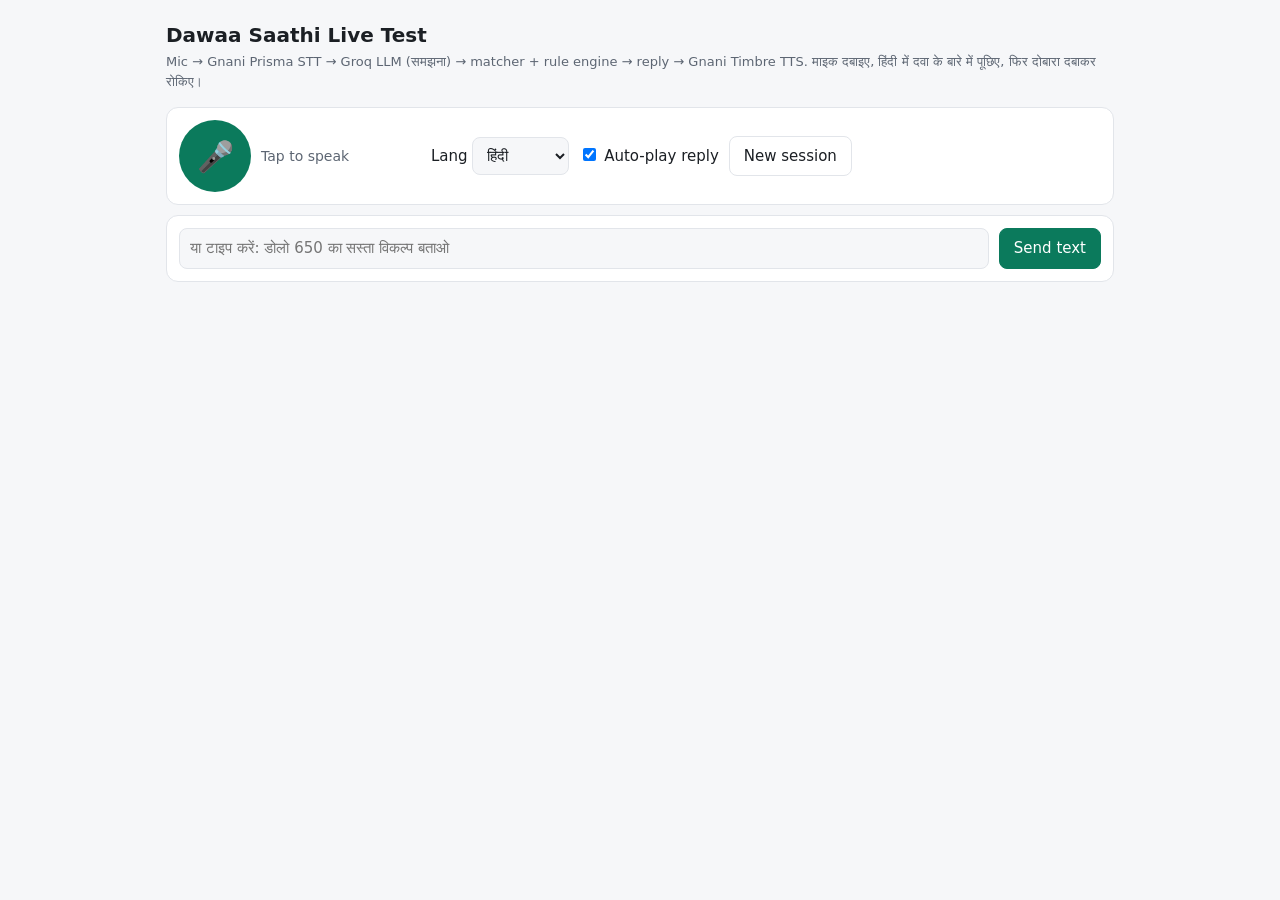
<file: web/test.html>
<!doctype html>
<html lang="hi">
<head>
<meta charset="utf-8">
<meta name="viewport" content="width=device-width, initial-scale=1">
<title>Dawaa Saathi Live Test</title>
<style>
  :root {
    --bg: #f6f7f9; --card: #fff; --ink: #1b1f24; --muted: #5d6673; --line: #e2e5ea;
    --accent: #0b7a5c; --accent-ink: #fff; --warn: #9a5b00; --warn-bg: #fff4e0;
    --bad: #b42318; --bad-bg: #fde8e7; --ok-bg: #e5f5ef; --code: #f0f2f5;
  }
  @media (prefers-color-scheme: dark) {
    :root {
      --bg: #111418; --card: #1a1e24; --ink: #e8eaed; --muted: #9aa3ad; --line: #2b313a;
      --accent: #2fbf8f; --accent-ink: #062018; --warn: #f0b252; --warn-bg: #33270f;
      --bad: #ff8a80; --bad-bg: #3a1714; --ok-bg: #12291f; --code: #22272e;
    }
  }
  * { box-sizing: border-box; }
  body { margin: 0; background: var(--bg); color: var(--ink);
         font: 15px/1.5 system-ui, "Noto Sans Devanagari", sans-serif; }
  main { max-width: 980px; margin: 0 auto; padding: 16px; }
  h1 { font-size: 20px; margin: 4px 0 2px; }
  .sub { color: var(--muted); margin: 0 0 16px; font-size: 13px; }
  .bar { display: flex; flex-wrap: wrap; gap: 10px; align-items: center; background: var(--card);
         border: 1px solid var(--line); border-radius: 12px; padding: 12px; }
  select, input[type=text], button { font: inherit; color: inherit; }
  select, input[type=text] { background: var(--bg); border: 1px solid var(--line); border-radius: 8px; padding: 8px 10px; }
  input[type=text] { flex: 1 1 260px; min-width: 0; }
  button { border: 1px solid var(--line); background: var(--card); border-radius: 8px; padding: 8px 14px; cursor: pointer; }
  button.primary { background: var(--accent); color: var(--accent-ink); border-color: var(--accent); }
  button:disabled { opacity: .5; cursor: default; }
  #mic { width: 72px; height: 72px; border-radius: 50%; font-size: 30px; background: var(--accent);
         color: var(--accent-ink); border: none; position: relative; flex: none; }
  #mic.rec { background: var(--bad); color: #fff; }
  #mic .lvl { position: absolute; inset: -6px; border-radius: 50%; border: 3px solid var(--bad);
              transform: scale(1); opacity: 0; pointer-events: none; }
  #mic.rec .lvl { opacity: .6; }
  .status { color: var(--muted); font-size: 14px; min-width: 160px; }
  .turn { background: var(--card); border: 1px solid var(--line); border-radius: 12px; margin-top: 14px; overflow: hidden; }
  .turn header { display: flex; flex-wrap: wrap; gap: 8px; align-items: center; padding: 10px 14px;
                 border-bottom: 1px solid var(--line); }
  .pill { font-size: 12px; padding: 2px 8px; border-radius: 99px; background: var(--code); white-space: nowrap; }
  .pill.ok { background: var(--ok-bg); color: var(--accent); }
  .pill.warn { background: var(--warn-bg); color: var(--warn); }
  .pill.bad { background: var(--bad-bg); color: var(--bad); }
  .turn .body { padding: 12px 14px; display: grid; gap: 10px; }
  .row { display: grid; grid-template-columns: 130px 1fr; gap: 10px; }
  .row > b { color: var(--muted); font-weight: 600; font-size: 13px; padding-top: 1px; }
  .row > div { min-width: 0; overflow-wrap: anywhere; }
  .script { font-size: 17px; line-height: 1.6; }
  code, pre { background: var(--code); border-radius: 6px; font: 12.5px/1.45 ui-monospace, monospace; }
  code { padding: 1px 5px; }
  pre { padding: 10px; overflow-x: auto; margin: 0; max-height: 420px; }
  table { border-collapse: collapse; width: 100%; font-size: 13.5px; }
  th, td { text-align: left; padding: 4px 6px; border-bottom: 1px solid var(--line); vertical-align: top; }
  th { color: var(--muted); font-weight: 600; }
  td.n { text-align: right; font-variant-numeric: tabular-nums; white-space: nowrap; }
  .cands { display: flex; flex-wrap: wrap; gap: 8px; }
  details summary { cursor: pointer; color: var(--muted); font-size: 13px; }
  audio { width: 100%; max-width: 420px; height: 36px; }
  .err { color: var(--bad); }
  @media (max-width: 600px) {
    .row { grid-template-columns: 1fr; gap: 2px; }
    .table-wrap { overflow-x: auto; }
  }
</style>
</head>
<body>
<main>
  <h1>Dawaa Saathi Live Test</h1>
  <p class="sub">Mic → Gnani Prisma STT → Groq LLM (समझना) → matcher + rule engine → reply → Gnani Timbre TTS.
    माइक दबाइए, हिंदी में दवा के बारे में पूछिए, फिर दोबारा दबाकर रोकिए।</p>

  <div class="bar">
    <button id="mic" type="button" aria-label="Start recording"><span class="lvl"></span>🎤</button>
    <div class="status" id="status">Tap to speak</div>
    <label>Lang <select id="lang"><option value="hi">हिंदी</option><option value="en">English</option><option value="mr">मराठी</option></select></label>
    <label><input type="checkbox" id="autoplay" checked> Auto-play reply</label>
    <button id="reset" type="button">New session</button>
  </div>
  <div class="bar" style="margin-top:10px">
    <input type="text" id="text" placeholder="या टाइप करें: डोलो 650 का सस्ता विकल्प बताओ" autocomplete="off">
    <button id="send" class="primary" type="button">Send text</button>
  </div>

  <div id="log"></div>
</main>

<script>
(() => {
  const $ = (id) => document.getElementById(id);
  const micBtn = $("mic"), statusEl = $("status"), logEl = $("log");
  let sessionId = null, rec = null, busy = false;

  const esc = (s) => String(s ?? "").replace(/[&<>"]/g, (c) => ({ "&": "&amp;", "<": "&lt;", ">": "&gt;", '"': "&quot;" }[c]));
  const setStatus = (t) => { statusEl.textContent = t; };

  // ---------------------------------------------------------------- recording (16 kHz mono WAV)
  async function startRec() {
    const stream = await navigator.mediaDevices.getUserMedia({
      audio: { channelCount: 1, echoCancellation: true, noiseSuppression: true, autoGainControl: true } });
    const ctx = new (window.AudioContext || window.webkitAudioContext)();
    const src = ctx.createMediaStreamSource(stream);
    const proc = ctx.createScriptProcessor(4096, 1, 1);
    const chunks = [];
    const ring = micBtn.querySelector(".lvl");
    proc.onaudioprocess = (e) => {
      const d = e.inputBuffer.getChannelData(0);
      chunks.push(new Float32Array(d));
      let peak = 0; for (let i = 0; i < d.length; i += 16) peak = Math.max(peak, Math.abs(d[i]));
      ring.style.transform = `scale(${1 + Math.min(peak * 2.5, 0.6)})`;
    };
    src.connect(proc); proc.connect(ctx.destination);
    rec = { stream, ctx, src, proc, chunks, t0: performance.now() };
    micBtn.classList.add("rec"); micBtn.setAttribute("aria-label", "Stop recording");
    setStatus("Listening… tap to stop");
  }

  async function stopRec() {
    const r = rec; rec = null;
    micBtn.classList.remove("rec"); micBtn.setAttribute("aria-label", "Start recording");
    r.proc.disconnect(); r.src.disconnect(); r.stream.getTracks().forEach((t) => t.stop());
    const rate = r.ctx.sampleRate; await r.ctx.close();
    const len = r.chunks.reduce((n, c) => n + c.length, 0);
    if (len < rate * 0.3) { setStatus("Too short, try again"); return null; }
    const all = new Float32Array(len); let o = 0;
    for (const c of r.chunks) { all.set(c, o); o += c.length; }
    const off = new OfflineAudioContext(1, Math.ceil(len * 16000 / rate), 16000);
    const buf = off.createBuffer(1, len, rate); buf.copyToChannel(all, 0);
    const s = off.createBufferSource(); s.buffer = buf; s.connect(off.destination); s.start();
    const out = (await off.startRendering()).getChannelData(0);
    return { wav: toWav(out, 16000), seconds: len / rate };
  }

  function toWav(f32, sr) {
    const b = new ArrayBuffer(44 + f32.length * 2), v = new DataView(b);
    const w = (o, s) => { for (let i = 0; i < s.length; i++) v.setUint8(o + i, s.charCodeAt(i)); };
    w(0, "RIFF"); v.setUint32(4, 36 + f32.length * 2, true); w(8, "WAVE"); w(12, "fmt ");
    v.setUint32(16, 16, true); v.setUint16(20, 1, true); v.setUint16(22, 1, true); v.setUint32(24, sr, true);
    v.setUint32(28, sr * 2, true); v.setUint16(32, 2, true); v.setUint16(34, 16, true); w(36, "data");
    v.setUint32(40, f32.length * 2, true);
    for (let i = 0; i < f32.length; i++) {
      const x = Math.max(-1, Math.min(1, f32[i])); v.setInt16(44 + i * 2, x < 0 ? x * 0x8000 : x * 0x7fff, true);
    }
    return new Blob([b], { type: "audio/wav" });
  }

  // ---------------------------------------------------------------- API
  async function query({ wav, text, label }) {
    busy = true; micBtn.disabled = true; $("send").disabled = true;
    setStatus("Thinking…");
    const fd = new FormData();
    fd.append("lang", $("lang").value);
    if (sessionId) fd.append("session_id", sessionId);
    if (wav) fd.append("audio", wav, "q.wav"); else fd.append("text", text);
    const t0 = performance.now();
    try {
      const r = await fetch("/v1/query", { method: "POST", body: fd });
      const j = await r.json();
      render(j, { label, wav, wall: performance.now() - t0 });
    } catch (e) {
      renderError(String(e));
    } finally {
      busy = false; micBtn.disabled = false; $("send").disabled = false; setStatus("Tap to speak");
    }
  }

  async function confirm(candidateId, none) {
    if (!sessionId) return;
    setStatus("Thinking…");
    const t0 = performance.now();
    try {
      const r = await fetch("/v1/confirm", { method: "POST", headers: { "Content-Type": "application/json" },
        body: JSON.stringify({ session_id: sessionId, candidate_id: candidateId, none: !!none, lang: $("lang").value }) });
      render(await r.json(), { label: none ? "(none of these)" : `(chose ${candidateId})`, wall: performance.now() - t0 });
    } catch (e) { renderError(String(e)); }
    setStatus("Tap to speak");
  }

  // ---------------------------------------------------------------- rendering
  function pill(text, cls) { return `<span class="pill ${cls || ""}">${esc(text)}</span>`; }
  function row(label, html) { return html ? `<div class="row"><b>${esc(label)}</b><div>${html}</div></div>` : ""; }
  const money = (x) => x == null ? "–" : "₹" + Number(x).toFixed(2);

  function renderError(msg) {
    logEl.insertAdjacentHTML("afterbegin", `<section class="turn"><div class="body err">${esc(msg)}</div></section>`);
  }

  function render(j, { label, wav, wall }) {
    if (j.error) { renderError(`${j.error.code || "ERROR"}: ${j.error.message || JSON.stringify(j.error)}`); return; }
    sessionId = j.session_id || sessionId;
    const ds = j.data_sources || {}, llm = ds.llm || {}, asr = ds.asr || {}, tm = j.timings_ms || {};
    const st = j.status, stCls = st === "ok" ? "ok" : (st === "error" ? "bad" : "warn");
    const v = j.verdict || {};
    let html = `<header>${pill(st, stCls)}${j.intent ? pill(j.intent) : ""}${v.code ? pill(v.code, v.code === "BANNED_COMBINATION" ? "bad" : "") : ""}
      ${pill(`pipeline ${Math.round(tm.total ?? 0)} ms`)}${pill(`wall ${Math.round(wall)} ms`)}${pill("tts: " + (j.tts || "–"))}</header><div class="body">`;

    if (wav) html += row("Your audio", `<audio controls src="${URL.createObjectURL(wav)}"></audio>`);
    else if (label) html += row("You sent", esc(label));
    html += row("Transcript", j.transcript ? `<span class="script">${esc(j.transcript)}</span>` +
      (asr.model ? ` ${pill(asr.model)} ${pill((tm.asr ?? "–") + " ms")}` : "") : "");
    if (asr.dual?.length) html += row("Dual ASR", asr.dual.map((d) =>
      `${pill(d.model)} score ${d.score} · ${d.ms} ms · ${esc(d.text)}`).join("<br>"));
    if (ds.error) html += row("Error", `<span class="err">${esc(JSON.stringify(ds.error))}</span>`);

    const nlu = llm.nlu;
    if (nlu) html += row("LLM understand", nlu.error ? `<span class="err">${esc(nlu.error)}</span>` :
      `${pill(nlu.used ? "used" : "rule NLU kept", nlu.used ? "ok" : "")} ${pill(nlu.ms + " ms")}<br><code>${esc(JSON.stringify(nlu.output))}</code>`);

    const wu = llm.web_uses;
    if (wu) html += row("Web lookup", wu.found
      ? `${pill(wu.source, "ok")} ${pill((wu.uses || []).join(", "))} ${pill(wu.cached ? "cached" : (wu.ms + " ms"))}<br>
         <small>“${esc(wu.evidence)}”<br><a href="${esc(wu.url)}" target="_blank" rel="noopener">${esc(wu.url)}</a></small>`
      : pill("no trusted source found", "warn"));

    const m = j.match;
    if (m) html += row("Matched", `<b>${esc(m.brand)}</b> ${pill("conf " + m.confidence)} ${pill("heard: " + m.heard)} ${pill(m.source)}`);
    const f = v.facts || {};
    if (f.salts) html += row("Contains", esc(f.salts.join(" + ")) + ` · ${esc(f.form || "")} ${esc(f.release || "")}` +
      (f.mrp != null ? ` · MRP ${money(f.mrp)} / ${f.pack_qty ?? "?"}` : ""));

    if (j.candidates?.length) {
      html += row("Did you mean", `<div class="cands">${j.candidates.map((c) =>
        `<button type="button" data-cand="${esc(c.candidate_id)}">${esc(c.label)} <small>(${c.confidence})</small></button>`).join("")}
        <button type="button" data-none="1">None of these</button></div>`);
    }

    const p = j.price;
    if (p && (p.mrp != null || p.reference != null || p.nppa_ceiling_unit != null)) {
      html += row("Price", `MRP ${money(p.mrp)} / ${p.pack_qty ?? "?"} · Jan Aushadhi ${money(p.reference)} / ${p.reference_pack_qty ?? "?"}` +
        (p.ratio ? ` · ${p.ratio}×` : "") + (p.nppa_ceiling_unit != null ? ` · NPPA ceiling ${money(p.nppa_ceiling_unit)}/unit` : "") +
        (p.above_ceiling ? " " + pill("above ceiling", "bad") : (p.above_ceiling === false ? " " + pill("within ceiling", "ok") : "")));
    }

    if (j.alternatives?.length) {
      html += row("Alternatives", `<div class="table-wrap"><table><thead><tr><th>Name</th><th>Price</th><th>Pack</th><th>Per unit</th><th>Saves</th><th>Source</th></tr></thead><tbody>${
        j.alternatives.map((a) => `<tr><td>${a.is_jan_aushadhi ? pill("JA", "ok") + " " : ""}${esc(a.name)}</td><td class="n">${money(a.price)}</td>
        <td class="n">${a.pack_qty ?? "–"}</td><td class="n">${money(a.unit_price)}</td><td class="n">${a.saves_pct != null ? a.saves_pct + "%" : "–"}</td>
        <td><small>${esc(a.source)} (${esc(a.as_of || "")})</small></td></tr>`).join("")}</tbody></table></div>`);
    }
    if (j.flags?.length) html += row("Flags", j.flags.map((x) => pill(typeof x === "string" ? x : (x.code || JSON.stringify(x)), "warn")).join(" "));

    const rep = llm.reply;
    if (rep) html += row("LLM reply", rep.error ? `<span class="err">${esc(rep.error)}</span>` :
      `${pill(rep.used ? "used" : "rejected → template", rep.used ? "ok" : "warn")} ${pill(rep.ms + " ms")}` +
      (rep.rejected ? ` <small>${esc(JSON.stringify(rep.rejected))}</small><br><small>LLM said: ${esc(rep.candidate || "")}</small>` : ""));

    const audioId = `a_${j.audio_id}`;
    html += row("Reply", `<div class="script">${esc(j.script?.text || "")}</div>` +
      (j.audio_id ? `<audio id="${audioId}" controls preload="none" src="/v1/audio/${j.audio_id}.wav"></audio>` : ""));
    if (j.script?.chemist_text) html += row("For chemist", esc(j.script.chemist_text));

    html += row("Timings", `<code>${esc(JSON.stringify(Object.fromEntries(Object.entries(tm).filter(([, x]) => x != null))))}</code>`);
    if (ds.brands) html += row("Data", `<small>brands: ${esc(ds.brands.source)} (${esc(ds.brands.as_of)}, ${ds.brands.rows} rows) · price: ${esc(ds.price_ref?.source || "")} (${esc(ds.price_ref?.as_of || "")})</small>`);
    html += `<details><summary>Raw JSON</summary><pre>${esc(JSON.stringify(j, null, 2))}</pre></details></div>`;

    const sec = document.createElement("section");
    sec.className = "turn"; sec.innerHTML = html;
    sec.querySelectorAll("[data-cand]").forEach((b) => b.addEventListener("click", () => confirm(b.dataset.cand)));
    sec.querySelectorAll("[data-none]").forEach((b) => b.addEventListener("click", () => confirm(null, true)));
    logEl.prepend(sec);
    const a = document.getElementById(audioId);
    if (a && $("autoplay").checked) a.play().catch(() => {});
  }

  // ---------------------------------------------------------------- wiring
  micBtn.addEventListener("click", async () => {
    if (busy) return;
    if (!rec) {
      try { await startRec(); }
      catch (e) { setStatus("Mic blocked: " + e.message); }
      return;
    }
    const out = await stopRec();
    if (out) await query({ wav: out.wav, label: `${out.seconds.toFixed(1)} s audio` });
  });
  $("send").addEventListener("click", () => { const t = $("text").value.trim(); if (t) query({ text: t, label: t }); });
  $("text").addEventListener("keydown", (e) => { if (e.key === "Enter") $("send").click(); });
  $("reset").addEventListener("click", () => { sessionId = null; logEl.innerHTML = ""; setStatus("New session. Tap to speak"); });
  if (!window.isSecureContext) setStatus("Mic needs https or localhost");
})();
</script>
</body>
</html>
</file>
